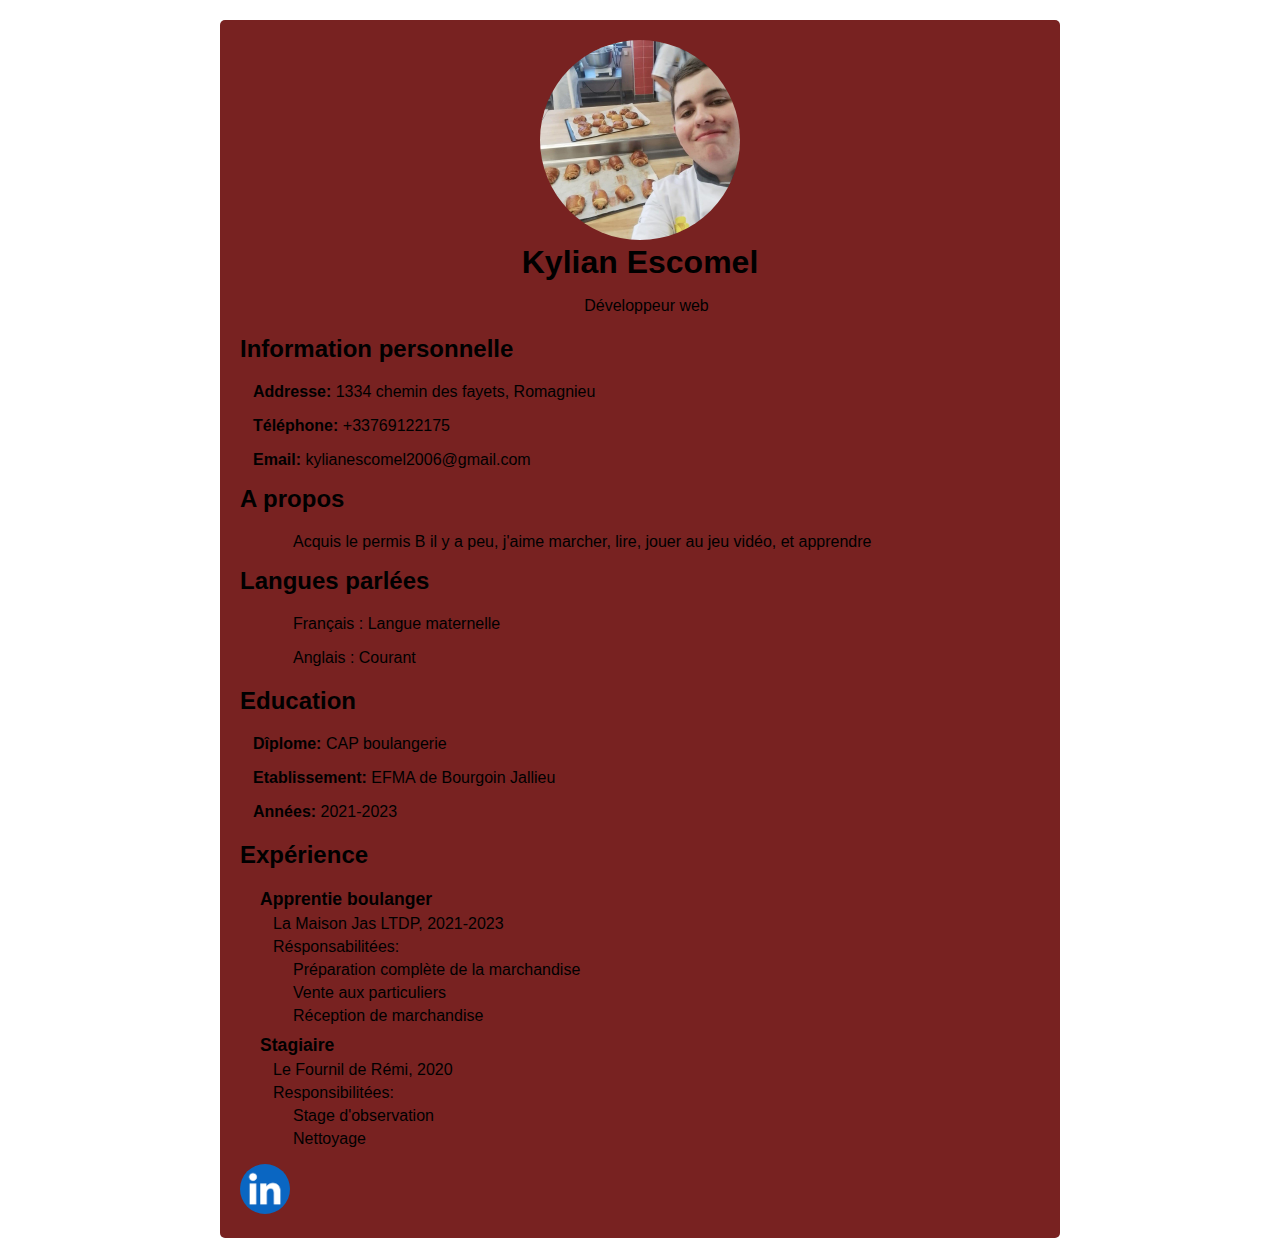
<file: index.html>
<!DOCTYPE html>
<html lang="en">
<head>
    <meta charset="UTF-8">
    <meta name="viewport" content="1160">
    <title>Mon CV</title>
    <link rel="stylesheet" href="style.css">
</head>
<body>
    <div class="container">
        <header>
            <img src="kiki.jpg" width="200">
            <h1>Kylian Escomel</h1>
            <p>Développeur web</p>
        </header>
        <section class="personal-info">
            <h2>Information personnelle</h2>
            <ul>
                <p><a href="https://maps.app.goo.gl/A7SduhnYoSxBrTN38"><strong>Addresse:</strong> 1334 chemin des fayets, Romagnieu</p></a>
                <p><a href=./tel.html><strong>Téléphone:</strong> +33769122175</p></a>
                <p><a href="./mail.html"><strong>Email:</strong> kylianescomel2006@gmail.com</p></a>
            </ul>
        </section>
        <section class="about">
            <h2>A propos</h2>
            <ul>
                <p>Acquis le permis B il y a peu, j'aime marcher, lire, jouer au jeu vidéo, et apprendre</p>
            </ul>
        </section>
        <section class="languages">
            <h2>Langues parlées</h2>
            <ul>
                <p>Français : Langue maternelle</p>
                <p>Anglais : Courant</p>
            </ul>
        </section>
        <section class="education">
            <h2>Education</h2>
            <ul>
                <p><strong>Dîplome:</strong> CAP boulangerie</p>
                <p><strong>Etablissement:</strong> EFMA de Bourgoin Jallieu</p>
                <p><strong>Années:</strong> 2021-2023</p>
            </ul>
        </section>
        <section class="experience">
            <h2>Expérience</h2>
            <ul>
                <li>
                    <strong>Apprentie boulanger</strong>
                    <p>La Maison Jas LTDP, 2021-2023</p>
                    <p>Résponsabilitées:</p>
                    <ul>
                        <p>Préparation complète de la marchandise</p>
                        <p>Vente aux particuliers</p>
                        <p>Réception de marchandise</p>
                    </ul>
                </li>
                <li>
                    <strong>Stagiaire</strong>
                    <p>Le Fournil de Rémi, 2020 </p>
                    <p>Responsibilitées:</p>
                    <ul>
                        <p>Stage d'observation</p>
                        <p>Nettoyage</p>
                    </ul>
                </li>
            </ul>
            <image src="linkedin.jpg" width="50">
        </section>
    </div>
</body>
</html>
</file>
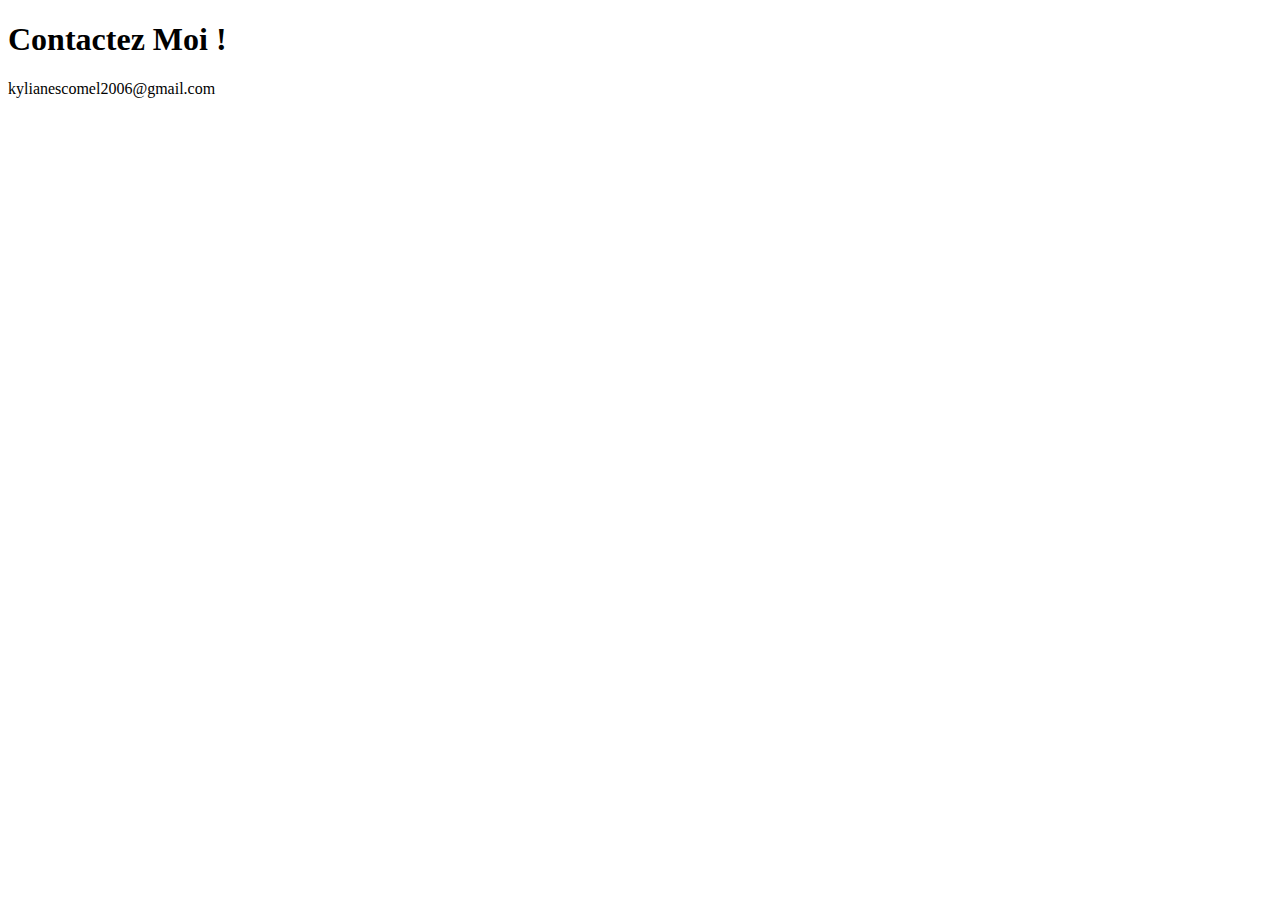
<file: mail.html>
<!DOCTYPE html>
<html lang="en">
<head>
    <meta charset="UTF-8">
    <meta name="viewport" content="width=device-width, initial-scale=1.0">
    <title>Boite Mail</title>
</head>
<body>
    <h1>Contactez Moi !</h1>
    <li>kylianescomel2006@gmail.com</li>
    
</body>
</html>
</file>
<file: style.css>
body {
    font-family: Arial, sans-serif;
    margin: 0;
    padding: 0;
}

.container {
    max-width: 800px;
    margin: 20px auto;
    padding: 20px;
    background-color: #782221;
    border-radius: 5px;
}

header {
    text-align: center;
    margin-bottom: 20px;
}

h1 {
    margin: 0;
}

h2 {
    margin-top: 0;
}

.personal-info ul,
.education ul,
.experience ul {
    list-style-type: none;
    padding: 0;
}

.personal-info li,
.education li,
.experience li {
    margin-bottom: 10px;
}

.education,
.experience {
    margin-top: 20px;
}

.experience strong {
    font-size: 1.1em;
}

.experience p {
    margin: 5px 0;
}

.experience ul {
    padding-left: 20px;
}

img {
    border-radius: 50%;
}

p {
    border-left: 3px solid transparent; /* Ajoute une bordure latérale transparente à tous les paragraphes */
    transition: border-left-color 0.3s ease; /* Ajoute une transition pour une animation fluide */
    padding-left: 10px; /* Ajoute un espace à gauche pour séparer le texte de la bordure */
  }
  p:hover {
    border-left-color: #800000; /* Change la couleur de la bordure latérale au survol */
  }

  a {
    text-decoration: none;
}

a:hover {
	text-decoration: underline;
}

a {
    color: black;
  }

  a:hover {
    color: blue;
  }

  .image {
    transition: opacity 0.3s ease; /* Ajoute une transition pour une animation fluide */
  }
  
  /* Change l'opacité de l'image lorsqu'elle est survolée */
  .image:hover {
    opacity: 0.5; /* Réduit l'opacité de l'image à 50% au survol */
  }
</file>
